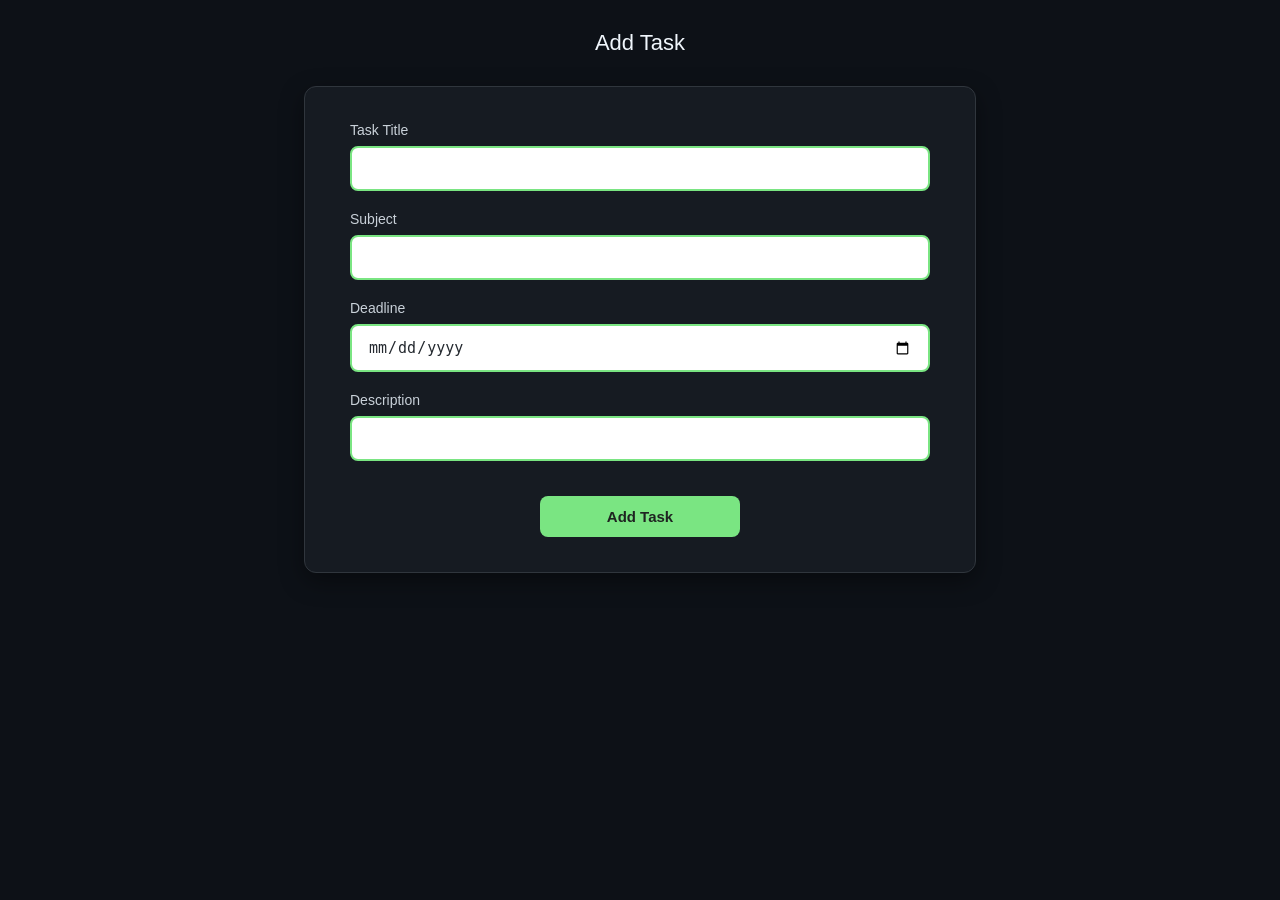
<file: public/addTask.html>
<!DOCTYPE html>
<html lang="en">
<head>
    <meta charset="UTF-8">
    <meta name="viewport" content="width=device-width, initial-scale=1.0">
    <script src="./js/Hong-Da.js"></script>
    <link rel="stylesheet" href="./css/styles.css">
    <title>Task Manager</title>
</head>
<body>

    <h1>Add Task</h1>
    <div>
        <p>Task Title</p>
        <input type="text" id="title">
        <p>Subject</p>
        <input type="text" id="subject">
        <p>Deadline</p>
        <input type="date" id="deadline">
        <p>Description</p>
        <input type="text" id="description">
        <button type="submit" class="btn-submit" onclick="addTask()">Add Task</button>
    </div>
</body>
</html>
</file>
<file: public/css/styles.css>
body {
    background-color: #0d1117;
    color: #e6edf3;
    font-family: -apple-system, BlinkMacSystemFont, "Segoe UI", Roboto, Helvetica, Arial, sans-serif;
    margin: 0;
    padding: 0;
}

h1 {
    text-align: center;
    font-size: 22px;
    font-weight: 500;
    margin: 30px 0;
    color: #f0f6fc;
}

body>div:last-of-type {
    background-color: #161b22;
    border: 1px solid #30363d;
    border-radius: 12px;
    max-width: 580px;
    margin: 0 auto 50px auto;
    padding: 35px 45px;
    box-shadow: 0 8px 24px rgba(0, 0, 0, 0.4);
}

body>div:last-of-type p {
    font-size: 14px;
    color: #c9d1d9;
    margin-top: 20px;
    margin-bottom: 8px;
}

body>div:last-of-type p:first-child {
    margin-top: 0;
}

body>div:last-of-type input[type="text"],
body>div:last-of-type input[type="date"] {
    width: 100%;
    padding: 12px 16px;
    background-color: #ffffff;
    border: 2px solid #7ae582;
    border-radius: 8px;
    font-size: 15px;
    color: #24292f;
    box-sizing: border-box;
    outline: none;
}

body>div:last-of-type input:focus {
    border-color: #51cf66;
    box-shadow: 0 0 0 3px rgba(122, 229, 130, 0.25);
}

.btn-submit {
    display: block;
    width: 200px;
    margin: 35px auto 0 auto;
    padding: 12px;
    background-color: #7ae582;
    color: #1f2421;
    font-weight: 600;
    font-size: 15px;
    border: none;
    border-radius: 8px;
    cursor: pointer;
    text-align: center;
    transition: background-color 0.2s;
}

.btn-submit:hover {
    background-color: #68d871;
}

.tasks-table {
    width: 70%;
    max-width: 700px;
    margin: 0 auto;
    border-collapse: separate;
    border-spacing: 0 12px;
}

.tasks-table td {
    background-color: #161b22;
    border: 1px solid #30363d;
    border-radius: 10px;
    padding: 16px 20px;
}

.tasks-table strong {
    display: block;
    color: #f0f6fc;
    font-size: 16px;
    font-weight: 600;
}

.tasks-table p {
    color: #8b949e;
    font-size: 13px;
    margin: 6px 0 0;
}

.home-add-task {
    text-decoration: none;
}

.tasks-table td {
    display: flex;
    justify-content: space-between;
    align-items: center;
    gap: 16px;
}

.task-actions {
    display: flex;
    gap: 10px;
}

.btn-edit,
.btn-delete {
    border: none;
    border-radius: 6px;
    padding: 8px 12px;
    font-size: 13px;
    cursor: pointer;
}

.btn-edit {
    background-color: #304038;
    color: #7ae582;
}

.btn-delete {
    background-color: #423036;
    color: #f18d8d;
}

.delete-task-dialog {
    width: 90%;
    max-width: 580px;
    max-height: 85vh;
    padding: 25px 30px;
    box-sizing: border-box;
    background-color: #1d222b;
    color: #e6edf3;
    border: 1px solid #30363d;
    border-radius: 12px;
    box-shadow: 0 8px 24px rgba(0, 0, 0, 0.4);
    overflow-y: auto;
}

.delete-task-dialog::backdrop {
    background-color: rgba(0, 0, 0, 0.7);
}

.delete-task-dialog h2 {
    text-align: center;
    font-size: 22px;
    margin: 0 0 15px;
}

.delete-confirmation {
    color: #f18d8d;
    font-size: 14px;
    text-align: center;
    margin-bottom: 20px;
}

.delete-task-details p {
    font-size: 14px;
    margin: 14px 0 6px;
}

.delete-task-details div {
    background-color: #30343d;
    border: 1px solid #454b56;
    border-radius: 8px;
    padding: 12px;
    font-size: 14px;
    overflow-wrap: anywhere;
}

.delete-task-actions {
    display: flex;
    justify-content: center;
    gap: 20px;
    margin-top: 25px;
}

.delete-task-actions button {
    min-width: 130px;
    padding: 12px 16px;
    border: none;
    border-radius: 8px;
    color: #ffffff;
    font-size: 14px;
    cursor: pointer;
}

#cancelDeleteButton {
    background-color: #444b56;
}

#confirmDeleteButton {
    background-color: #d65c65;
}

#cancelDeleteButton:hover {
    background-color: #555d69;
}

#confirmDeleteButton:hover {
    background-color: #c44c56;
}

.task-form {
    max-width: 730px;
    margin: 0 auto;
    padding: 24px 64px 32px;
    background: #1c212b;
    border-radius: 12px;
    display: flex;
    flex-direction: column;
}

.task-form label {
    font-size: 16px;
    margin: 12px 0 6px;
}

.task-form input {
    width: 100%;
    padding: 12px 14px;
    font: inherit;
    color: #111;
    background: #fff;
    border: 2px solid #7ee3b5;
    border-radius: 10px; 
}

.task-form input:focus {
    outline: none;
    border-color: #4fcf98;
    box-shadow: 0 0 0 3px rgba(126, 227, 181, 0.35);
}

.task-form button {
    align-self: center;
    margin-top: 24px;
    padding: 14px 64px;
    font: inherit;
    color: #111;
    background: 7ee3b5;
    border: 0;
    border-radius: 8px;
    cursor: pointer;
}

.task-form button:hover {
    background: #62d6a0;
}
</file>
